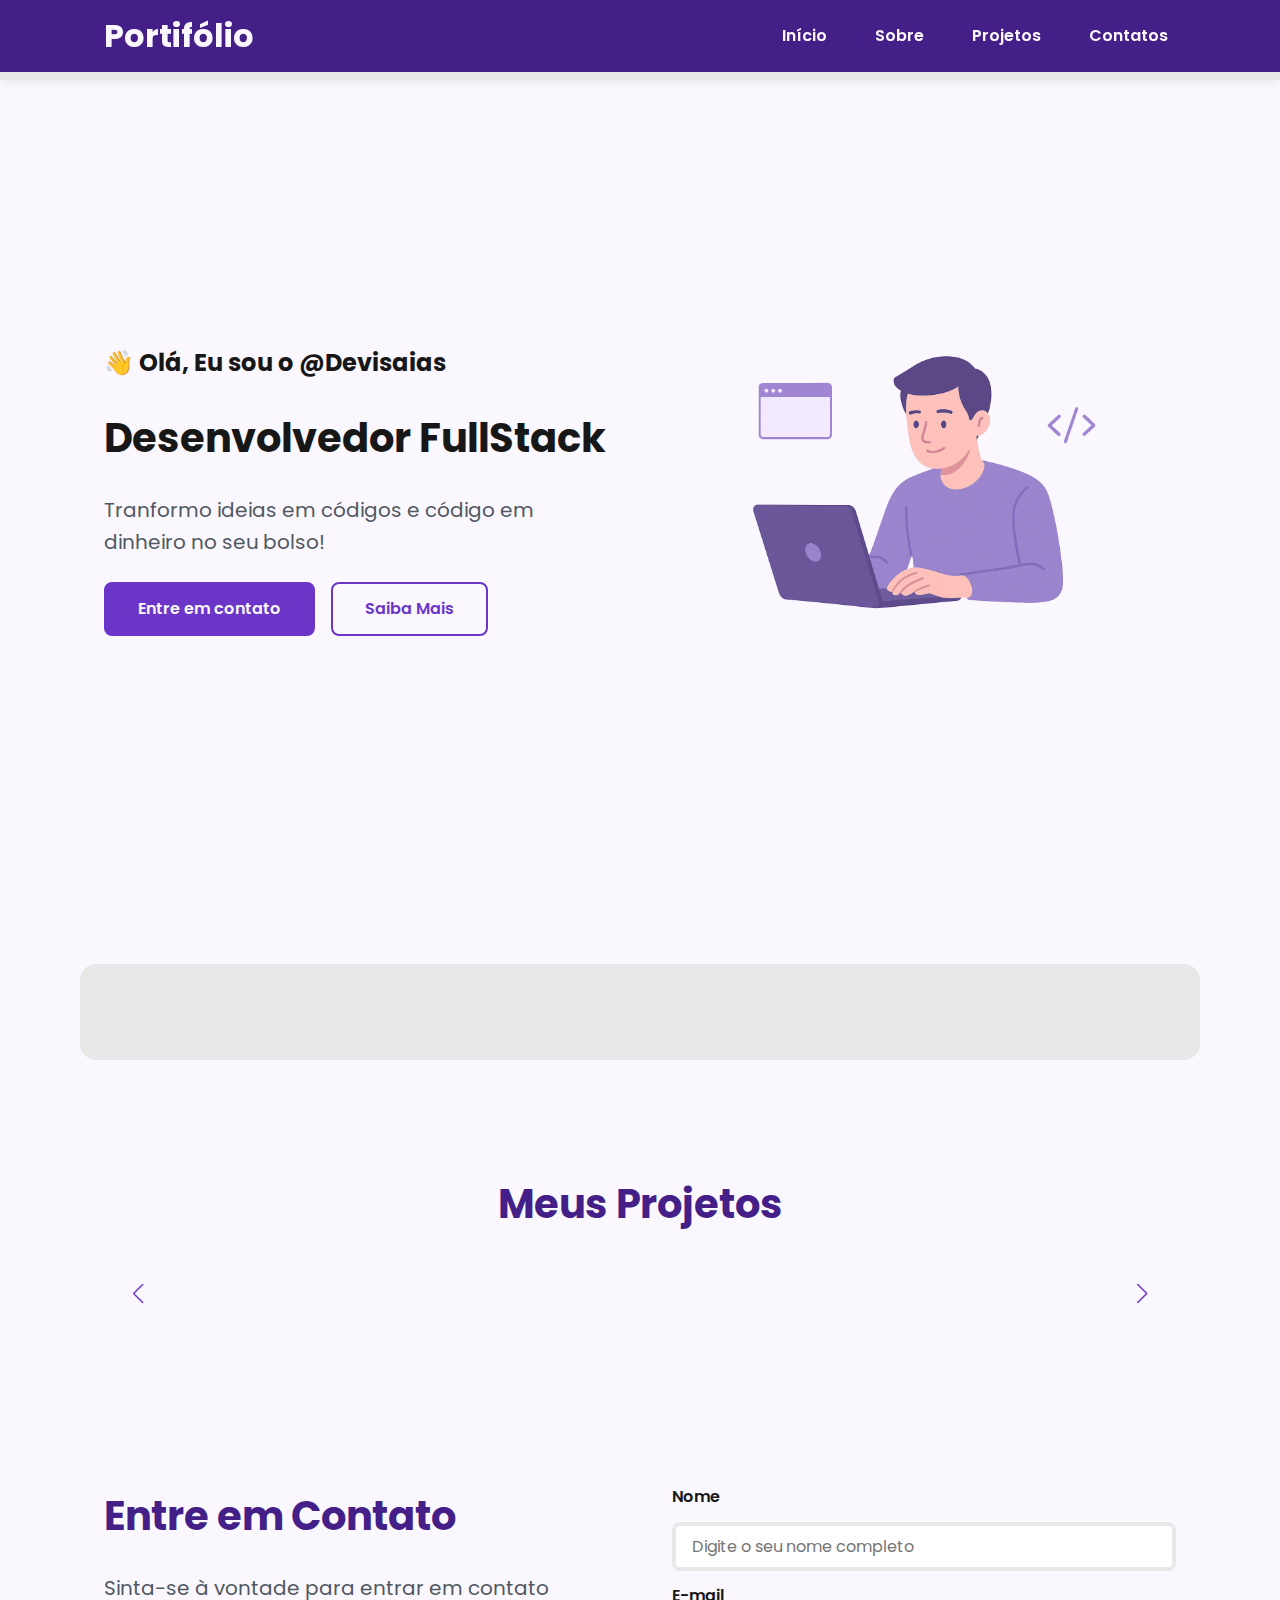
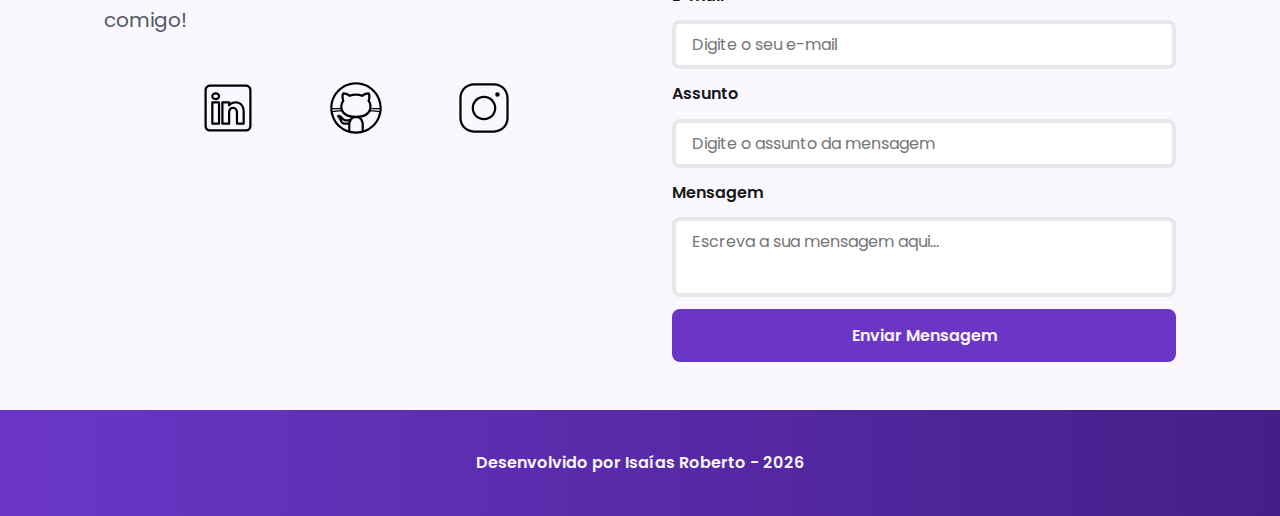
<file: index.html>
<!DOCTYPE html>
<html lang="pt-br">
<head>
    <link rel="preconnect" href="https://fonts.googleapis.com">
    <link rel="preconnect" href="https://fonts.gstatic.com" crossorigin>

    <link href="https://fonts.googleapis.com/css2?family=Poppins&display=swap" rel="stylesheet">
    <meta charset="UTF-8">
	
    <meta name="viewport" content="width=device-width, initial-scale=1.0">
	
    <meta name="author" content="Generation Brasil">
    <meta 
        name="description"
        content="Portfólio da Generation Brasil, 
                desenvolvedor Full Stack especializado em criar experiências 
                digitais incríveis. Conheça meus projetos e entre em contato."
    >
    <meta name="robots" content="index, follow">

    <link rel="icon" type="image/svg+xml" href="./assets/img/favicon.svg">

    <link rel="stylesheet" href="https://cdn.jsdelivr.net/npm/swiper@11/swiper-bundle.min.css">

    <link rel="stylesheet" href="./assets/css/style.css">
    <title>Portfólio Generation Brasil</title>
</head>
<body>

    <!--Cabeçalho -->
    <header>
        <div class="menu-content">

            <a href="index.html" id="titulo">Portifólio</a>

            <nav>
                <ul class="menu-list">
                    <li><a href="#hero">Início</a></li>
                    <li><a href="#about">Sobre</a></li>
                    <li><a href="#projects">Projetos</a></li>
                    <li><a href="#contact">Contatos</a></li>
                </ul>
            </nav>
        </div>
    </header>

    <!-- Principal-->
    <main>
        <section id="hero" class="section-container hero-container">
            <article class="hero-content">
                <span>👋 Olá, Eu sou o @Devisaias</span>
                <h1>Desenvolvedor FullStack</h1>
                <p>Tranformo ideias em códigos e código em dinheiro no seu bolso!</p>

                <div class="buttons-container">
                    <a href="#contact" class="botao">Entre em contato</a>
                    <a href="about" class="botao-outline">Saiba Mais</a>
                </div>
            </article>

            <figure class="hero-image">
                <img src="./assets/img/foto_dev_man.svg" alt="Foto do autor." class="float-animation">
            </figure>

        </section>

        <section id="about" class="section-container about-container">

        </section>

        <section id="projects" class="section-container projects-container">
            <h2>Meus Projetos</h2>

            <div class="swiper projects-swiper">
                <div class="swiper-wrapper">
                    
                </div>

                <div class="swiper-button-next"></div>
                <div class="swiper-button-prev"></div>

                <div class="swiper-pagination"></div>
            </div>
        </section>

        <section id="contact" class="section-container contact-container">

            <article class="contact-info">
                <h2>Entre em Contato</h2>
                <p>Sinta-se à vontade para entrar em contato comigo!</p>

                <div class="social-container">
                    <a href="#" target="_blank" class="social-icon" aria-label="LinkedIn">
                        <img src="./assets/icons/social/linkedin.svg" alt="Link para o LinkedIn">
                    </a>
                    <a href="#" target="_blank" class="social-icon" aria-label="GitHub">
                        <img src="./assets/icons/social/github.svg" alt="Link para o GitHub">
                    </a>
                    <a href="#" target="_blank" class="social-icon" aria-label="Instagram">
                        <img src="./assets/icons/social/instagram.svg" alt="Link para o Instagram">
                    </a>
                </div>
            </article>

            <form id="formulario" action="https://formsubmit.co/seu-email@exemplo.com" method="POST">

                <input type="hidden" name="_next" value="./success.html">
                <input type="hidden" name="_subject" value="Novo contato do portfólio">
                <input type="hidden" name="_captcha" value="false">

                <label for="nome">Nome</label>
                <input id="nome" name="nome" type="text" placeholder="Digite o seu nome completo">
                <span id="erro-nome"></span>

                <label for="email">E-mail</label>
                <input id="email" name="email" type="text" placeholder="Digite o seu e-mail">
                <span id="erro-email"></span>

                <label for="assunto">Assunto</label>
                <input id="assunto" name="assunto" type="text" placeholder="Digite o assunto da mensagem">
                <span id="erro-assunto"></span>

                <label for="mensagem">Mensagem</label>
                <textarea id="mensagem" name="mensagem" placeholder="Escreva a sua mensagem aqui..."></textarea>
                <span id="erro-mensagem"></span>

                <button class="botao" type="submit">Enviar Mensagem</button>
            </form>
        </section>

    </main>

    <!-- Rodapé -->
    <footer>
        Desenvolvido por Isaías Roberto - 2026
    </footer>

    <!-- SWIPER JS -->
    <script src="https://cdn.jsdelivr.net/npm/swiper@11/swiper-bundle.min.js"></script>

    <!-- Script JavaScript-->
    <script src="assets/js/script.js"></script>
    
</body>
</html>
</file>
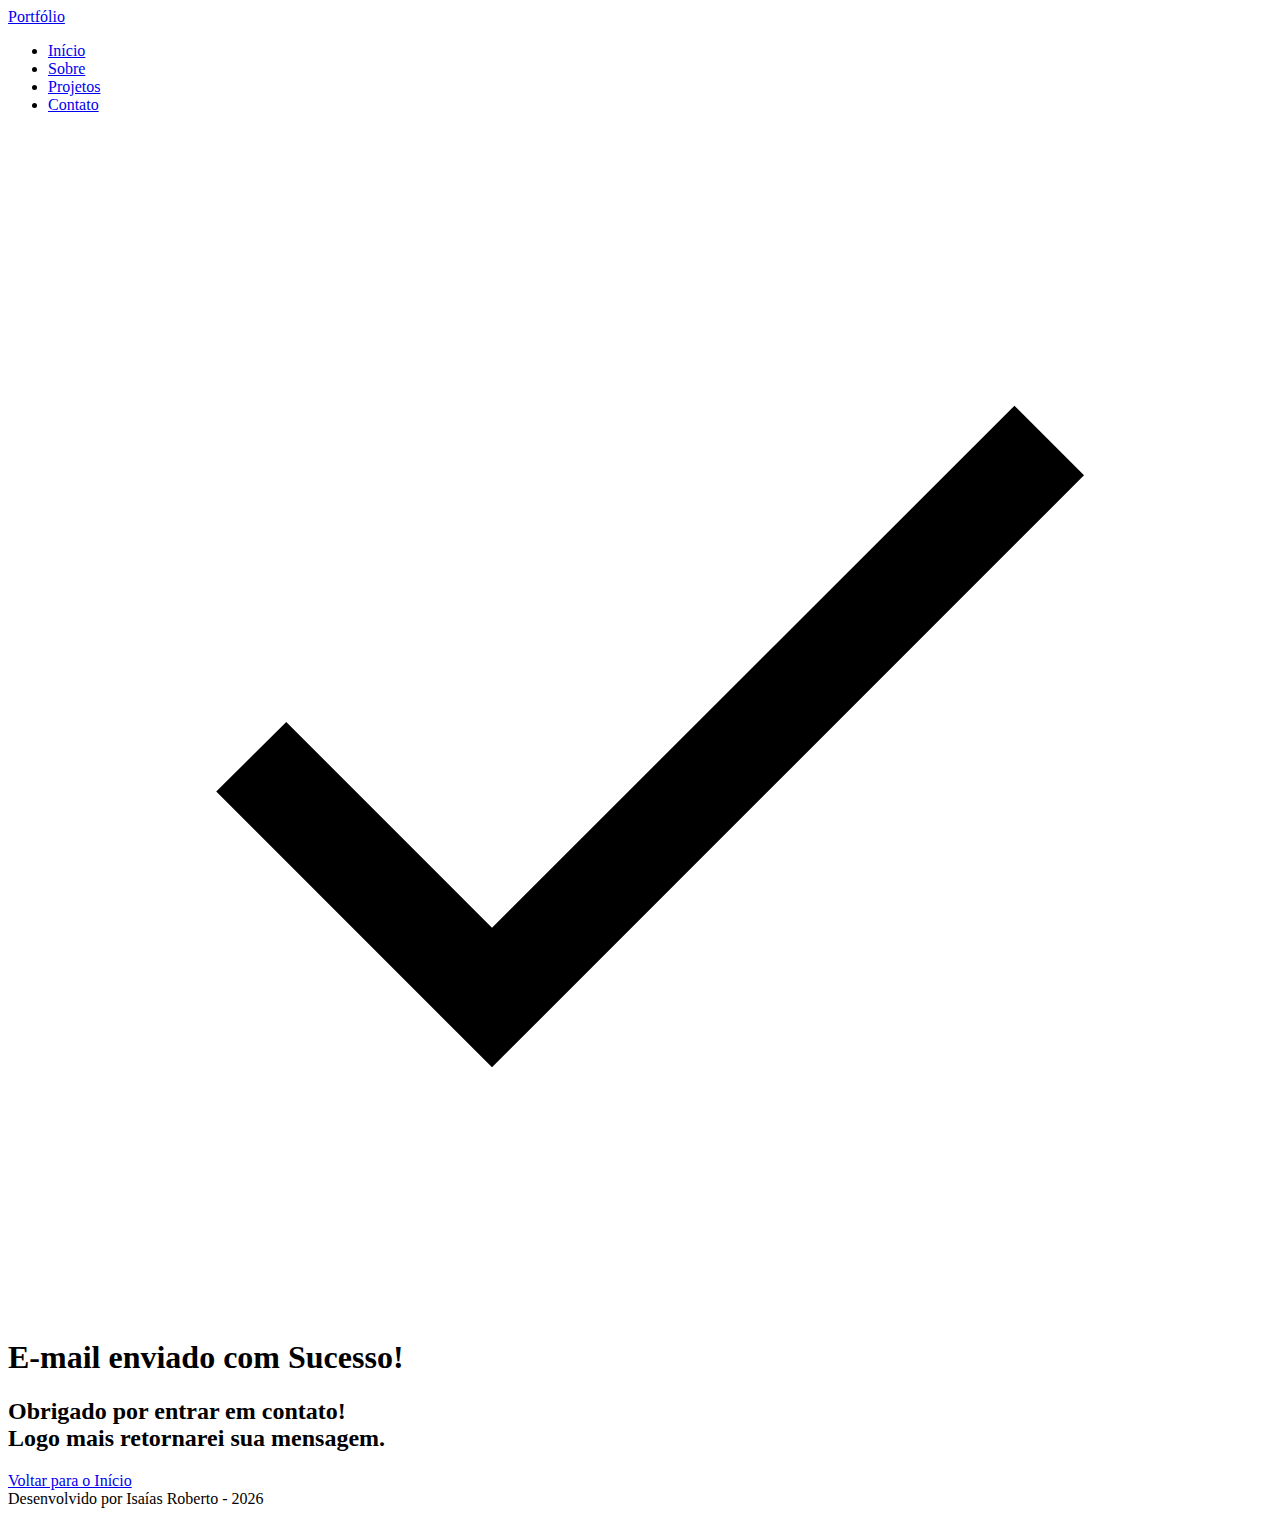
<file: success.html>
<!DOCTYPE html>
<html lang="pt-br">

<head>

    <meta charset="UTF-8">

    <meta name="viewport" content="width=device-width, initial-scale=1.0">

    <meta name="author" content="Generation Brasil">
    <meta name="description"
        content="Portfólio da Generation Brasil, desenvolvedor Full Stack especializado em criar experiências digitais incríveis. Conheça meus projetos e entre em contato.">
    <meta name="robots" content="index, follow">

    <link rel="icon" type="image/svg+xml" href="./assets/img/favicon.svg">

    <title>Portfólio Generation Brasil</title>

</head>

<body>

    <header>
        <div class="menu-content">
            <a href="index.html" id="titulo">Portfólio</a>

            <nav>
                <ul class="menu-list">
                    <li><a href="index.html#hero">Início</a></li>
                    <li><a href="index.html#about">Sobre</a></li>
                    <li><a href="index.html#projects">Projetos</a></li>
                    <li><a href="index.html#contact">Contato</a></li>
                </ul>
            </nav>
        </div>
    </header>

    <main>

        <section class="success-container">
            <article class="success-content">

                <figure class="success-icon">
                    <img src="./assets/img/success.svg" 
                    alt="Ilustração de sucesso" 
                    class="float-animation"
                    >
                </figure>

                <h1>E-mail enviado com Sucesso!</h1>
                <h2>Obrigado por entrar em contato! <br> Logo mais retornarei sua mensagem.</h2>

                <a class="botao" href="index.html">Voltar para o Início</a>

            </article>
        </section>

    </main>

    <!-- Rodapé da Página (footer) -->
    <footer>
        Desenvolvido por Isaías Roberto - 2026
    </footer>

</body>

</html>
</file>
<file: assets/css/style.css>
* {
    margin: 0;
    padding: 0;
    box-sizing: border-box;
    font-family: 'Poppins', sans-serif;
    font-weight: 400;
    text-decoration: none;
    outline: none;
}

:root {
    --purple-50: #f4eaff;
    --purple-100: #e9dcfa;
    --purple-200: #cdb3f0;
    --purple-300: #b186e5;
    --purple-400: #9460db;
    --purple-500: #6b36c8;
    --purple-600: #5b2ca0;
    --purple-700: #4c2177;
    --purple-800: #441f88;
    --purple-900: #2a0e4d;

    --gray-200: #e8e8e8;
    --gray-400: #505861;
    --black: #171717;
    --white: #FAF7FF;

    --error: #e63946;

    --shadow-sm: 0 0.25rem 0.5rem rgba(0, 0, 0, 0.05);
    --shadow-md: 0 0.25rem 0.75rem rgba(107, 54, 200, 0.3);
    --shadow-lg: 0 0.5rem 1.5rem rgba(107, 54, 200, 0.2);

    --spacing-xs: 0.5rem;
    --spacing-sm: 1rem;
    --spacing-md: 1.5rem;
    --spacing-lg: 2rem;
    --spacing-xl: 3rem;
    --spacing-2xl: 4rem;

    --text-sm: 0.75rem;
    --text-base: 1rem;
    --text-lg: 1.25rem;
    --text-xl: 1.5rem;
    --text-2xl: 2rem;
    --text-3xl: 2.5rem;

    --radius-sm: 0.25rem;
    --radius-md: 0.5rem;
    --radius-lg: 1rem;
    --radius-xl: 2rem;
    --radius-full: 50%;

    --transition-default: all 0.3s ease;
}

html {
    scroll-behavior: smooth;
}

body {
    display: flex;
    flex-direction: column;
    min-height: 100vh;
    background-color: var(--white);
    line-height: 1.6;
    color: var(--black);
}

main {
    flex: 1;
}

.section-container {
    max-width: 70rem;
    margin: 0 auto;
    padding: var(--spacing-xl) var(--spacing-md);
    scroll-margin-top: 6rem;
}

.buttons-container {
    display: flex;
    gap: var(--spacing-sm);
}

.botao,
.botao-outline {
    display: inline-block;
    padding: 0.75rem 2rem;
    border: 0.15rem solid transparent;
    border-radius: var(--radius-md);
    font-size: var(--text-base);
    font-weight: 600;
    text-align: center;
    cursor: pointer;
    transition: var(--transition-default);
}

.botao {
    border-color: var(--purple-500);
    background-color: var(--purple-500);
    color: var(--white);
}

.botao:hover {
    border-color: var(--purple-800);
    background-color: var(--purple-800);
    box-shadow: var(--shadow-md);
    transform: translateY(-0.25rem);
}

.botao-outline {
    border-color: var(--purple-500);
    background-color: transparent;
    color: var(--purple-500);
}

.botao-outline:hover {
    border-color: var(--purple-500);
    background-color: var(--purple-500);
    color: var(--white);
    transform: translateY(-0.25rem);
}

.botao.botao-sm,
.botao-outline.botao-sm {
    min-width: 6rem;
    padding: 0.25rem var(--spacing-sm);
    border-width: 0.125rem;
    border-radius: 0.25rem;
    font-size: var(--text-sm);
}

header {
    position: sticky;
    top: 0;
    z-index: 1000;
    width: 100%;
    height: 5rem;
    border-bottom: var(--spacing-xs) solid var(--gray-200);
    background-color: var(--purple-800);
    box-shadow: var(--shadow-sm);
}

header a {
    font-weight: 600;
    color: var(--white);
    transition: color 0.3s ease;
}

header a:hover {
    color: var(--purple-100);
}

#titulo {
    font-size: var(--text-2xl);
    font-weight: 700;
}

.menu-content {
    display: flex;
    justify-content: space-between;
    align-items: center;
    max-width: 70rem;
    height: 100%;
    margin: 0 auto;
    padding: 0 var(--spacing-md);
}

.menu-list {
    display: flex;
    gap: var(--spacing-lg);
    list-style: none;
}

.menu-list a {
    padding: var(--spacing-xs);
}

.hero-container {
    display: flex;
    align-items: center;
    gap: var(--spacing-2xl);
    min-height: calc(100vh - 5rem);
}

.hero-content {
    display: flex;
    flex: 1;
    flex-direction: column;
    gap: var(--spacing-md);
}

.hero-content span {
    font-size: var(--text-xl);
    font-weight: 700;
}

.hero-content h1 {
    font-size: var(--text-3xl);
    font-weight: 700;
}

.hero-content p,
.about-content p,
.contact-info p {
    font-size: var(--text-lg);
    color: var(--gray-400);
}

.hero-image {
    display: flex;
    flex: 1;
    justify-content: center;
}

.hero-image img {
    width: 100%;
    max-width: 100%;
    border-radius: var(--radius-xl);
}

@keyframes float {
    0%,
    100% {
        transform: translateY(0);
    }

    50% {
        transform: translateY(-1.25rem);
    }
}

.float-animation {
    animation: float 3s ease-in-out infinite;
}

.about-container {
    display: flex;
    align-items: center;
    gap: var(--spacing-2xl);
    margin: var(--spacing-2xl) auto;
    border-radius: var(--radius-lg);
    background-color: var(--gray-200);
}

.about-image {
    flex: 0 0 17.5rem;
}

.about-image img {
    width: 100%;
    border: 0.35rem solid var(--purple-500);
    border-radius: var(--radius-full);
    box-shadow: var(--shadow-lg);
}

.about-content h2,
.projects-container h2,
.contact-info h2 {
    margin-bottom: var(--spacing-md);
    font-size: var(--text-3xl);
    font-weight: 700;
    color: var(--purple-800);
}

.about-content p {
    margin-bottom: var(--spacing-sm);
    text-align: justify;
}

.about-buttons-data {
    display: flex;
    justify-content: space-between;
    align-items: center;
    gap: var(--spacing-lg);
    margin-top: var(--spacing-lg);
}

.about-buttons-data .botao {
    margin-right: auto;
}

.data-container {
    display: flex;
    gap: var(--spacing-lg);
    margin-top: 0;
}

.data-item {
    display: flex;
    flex-direction: column;
    align-items: center;
}

.data-number {
    font-size: var(--text-xl);
    font-weight: 700;
    text-align: center;
    color: var(--purple-500);
}

.data-label {
    font-size: var(--text-base);
    text-align: center;
    color: var(--gray-400);
}

.projects-container {
    scroll-margin-top: 3rem;
    margin: var(--spacing-2xl) auto;
    text-align: center;
}

.projects-swiper {
    position: relative;
    width: 100%;
    padding: var(--spacing-sm) var(--spacing-xl) var(--spacing-xl);
    overflow: hidden;
}

.project-card {
    display: flex;
    flex-direction: column;
    width: 100%;
    height: 100%;
    border: 0.15rem solid var(--gray-200);
    border-radius: var(--radius-lg);
    background-color: var(--white);
    box-shadow: var(--shadow-sm);
    overflow: hidden;
    transition: var(--transition-default);
}

.project-card:hover {
    box-shadow: var(--shadow-lg);
}

.project-image {
    display: flex;
    align-items: center;
    justify-content: center;
    width: 100%;
    height: 10rem;
    background: linear-gradient(135deg, var(--purple-50) 0%, var(--purple-100) 100%);
}

.project-image img {
    width: 75%;
    height: 75%;
    max-width: 7rem;
    max-height: 7rem;
    object-fit: contain;
    transition: transform 0.3s ease;
}

.project-content {
    display: flex;
    flex: 1;
    flex-direction: column;
    padding: var(--spacing-md);
    text-align: left;
}

.project-content h3 {
    margin-bottom: 0.75rem;
    font-size: var(--text-lg);
    font-weight: 700;
}

.project-tags {
    display: flex;
    flex-wrap: wrap;
    gap: var(--spacing-xs);
}

.tag {
    padding: 0.375rem 0.75rem;
    border-radius: var(--radius-sm);
    background-color: var(--purple-100);
    font-size: var(--text-sm);
    font-weight: 600;
    color: var(--purple-800);
}

.project-buttons {
    display: flex;
    justify-content: center;
    align-items: center;
    gap: 0.75rem;
    margin-top: auto; 
    padding-top: var(--spacing-sm); 
}

.swiper-wrapper {
  align-items: stretch;
}

.swiper-slide {
  display: flex;
  height: auto;
}

.swiper-button-next,
.swiper-button-prev {
  width: 3rem;
  height: 3rem;
}

.swiper-button-next:after,
.swiper-button-prev:after {
  font-size: var(--text-lg);
  color: var(--purple-500);
}

.swiper-button-next:hover:after,
.swiper-button-prev:hover:after {
  color: var(--purple-800);
}

.swiper-pagination-bullet {
  width: 0.75rem;
  height: 0.75rem;
  background-color: var(--gray-200);
  opacity: 1;
}

.swiper-pagination-bullet-active {
  width: var(--spacing-lg);
  border-radius: var(--radius-sm);
  background-color: var(--purple-500);
}

.contact-container {
  display: grid;
  grid-template-columns: 1fr 1fr;
  gap: var(--spacing-2xl);
}

.contact-info h2 {
  margin-bottom: var(--spacing-md);
}

.contact-info p {
  margin-bottom: var(--spacing-lg);
}

.social-container{
    display: flex;
    justify-content: center;
    gap: var(--spacing-xl);
}

.social-icon {
  width: 5rem;
  height: 5rem;
  padding: 0.75rem;
  border-radius: var(--radius-md);
  transition: var(--transition-default);
}

.social-icon img {
  width: 100%;
  filter: brightness(0) saturate(100%);
  transition: filter 0.3s ease;
}

.social-icon:hover img {
  filter: brightness(0)
          saturate(100%)
          invert(42%)
          sepia(93%)
          saturate(1352%)
          hue-rotate(243deg)
          brightness(79%)
          contrast(91%);
}

form{
    display: flex;
    flex-direction: column;
    gap: 0.75rem;
}

form label{
    font-size: var(--text-base);
    font-weight: 600;
}

form input,
form textarea {
  width: 100%;
  padding: 0.5rem var(--spacing-sm);
  border: 0.25rem solid var(--gray-200);
  border-radius: var(--radius-md);
  font-family: inherit;
  font-size: var(--text-base);
  transition: border-color 0.3s ease;
}

form input:focus,
form textarea:focus {
  border-color: var(--purple-500);
  outline: none;
}

form textarea {
  min-height: 5rem;
  resize: none;
}

form span {
  margin-top: -0.75rem;
  font-size: var(--text-sm);
  color: var(--error);
}

footer {
  padding: 2.5rem;
  background: linear-gradient(to right, var(--purple-500), var(--purple-800));
  font-weight: 600;
  text-align: center;
  color: var(--white);
}

.success-container {
  display: flex;
  flex-direction: column;
  justify-content: center;
  align-items: center;
  width: 100%;
  min-height: calc(100vh - 12.5rem);
  padding: var(--spacing-xl) var(--spacing-md);
}

footer {
  padding: 2.5rem;
  background: linear-gradient(to right, var(--purple-500), var(--purple-800));
  font-weight: 600;
  text-align: center;
  color: var(--white);
}

.success-content {
  display: flex;
  flex-direction: column;
  align-items: center;
  gap: var(--spacing-md);
  max-width: 37.5rem;
  text-align: center;
}

.success-content h1 {
  font-size: var(--text-3xl);
  font-weight: 700;
  color: var(--purple-800);
}

.success-content h2 {
  font-size: var(--text-lg);
  color: var(--gray-400);
}

footer {
  padding: 2.5rem;
  background: linear-gradient(to right, var(--purple-500), var(--purple-800));
  font-weight: 600;
  text-align: center;
  color: var(--white);
}

.success-icon {
  display: flex;
  align-items: center;
  justify-content: center;
  width: 7.5rem;
  height: 7.5rem;
  border-radius: var(--radius-full);
  background-color: var(--purple-100);
}

.success-icon img {
  width: 6rem;
  height: 6rem;
  filter: brightness(0) saturate(100%) invert(11%) sepia(69%) 
          saturate(3759%) hue-rotate(256deg) brightness(101%) contrast(96%);
}

@media screen and (max-width: 1024px) {

  .section-container {
        padding: var(--spacing-lg) var(--spacing-md);
    }

    .section-container h1 {
        font-size: var(--text-3xl);
    }

    .section-container h2 {
        font-size: var(--text-2xl);
    }

    .section-container p  {
        font-size: var(--text-base);
    }

    .section-container span {
        font-size: var(--text-lg);
    }

    .success-content h1 {
        font-size: var(--text-3xl);
    }

    .success-content h2 {
        font-size: var(--text-xl);
    }

    @media (max-width: 768px) {
        .menu-list {
            display: none;
        }
    }

    .hero-container {
        flex-direction: column-reverse;
        gap: var(--spacing-lg);
        min-height: 60vh;
        text-align: center;
    }

    .hero-content,
    .hero-image {
        width: 90%;
    }

    .hero-image img {
        object-fit: cover;
    }

    .buttons-container {
        justify-content: center;
        width: 100%;
    }

    .hero-container .botao,
    .hero-container .botao-outline {
        padding: 0.75rem 1.5rem;
        font-size: 0.95rem;
        white-space: nowrap;
    }

    .about-container {
        flex-direction: column;
        gap: var(--spacing-md);
        margin: var(--spacing-lg);
        padding: var(--spacing-lg);
    }

    .about-image {
        flex: 0 0 auto;
        width: 100%;
        display: flex;
        justify-content: center;
    }

    .about-image img {
        max-width: 16rem;
        width: 100%;
    }

    .about-content {
        width: 100%;
    }

    .about-buttons-data {
        flex-direction: column;
        gap: var(--spacing-md);
        align-items: stretch;
    }

    .about-buttons-data .botao {
        margin-right: 0;
    }

    .data-container {
        justify-content: center;
        width: 100%;
    }

    .projects-container {
        margin: var(--spacing-lg) auto 0;
    }

    .projects-swiper {
        margin: 0;
        padding: var(--spacing-sm) var(--spacing-lg) 2.5rem;
    }

    .project-card {
        width: 100%;
        height: 30rem;
        min-height: 30rem;
        max-height: 30rem;
        max-width: 100%;
    }

    .project-content {
        display: flex;
        flex-direction: column;
        justify-content: space-between;
        height: 100%;
    }

    .project-content p {
        flex: 1;
        overflow: hidden;
    }

    .project-tags {
        min-height: 2.5rem;
        align-items: flex-start;
    }

    .swiper-wrapper {
        align-items: stretch;
    }

    .swiper-slide {
        display: flex;
        justify-content: center;
        align-items: stretch;
        height: auto;
    }

    .swiper-button-next,
    .swiper-button-prev {
        display: none;
    }

    .contact-container {
        grid-template-columns: 1fr;
        gap: var(--spacing-lg);
        width: 90%;
        margin: 0 auto;
    }

    .success-container {
        padding: var(--spacing-xl) var(--spacing-md);
        min-height: calc(100vh - 10rem);
    }

    .success-content {
        gap: var(--spacing-lg);
        max-width: 35rem;
    }

    .success-icon {
        width: 6rem;
        height: 6rem;
    }

    .success-icon img {
        width: 5rem;
        height: 5rem;
    }
}

@media (max-width: 768px) {
  .contact-container {
    grid-template-columns: 1fr;
  }
}

@media screen and (max-width: 480px) {

    .section-container {
        padding: var(--spacing-md) var(--spacing-sm);
    }

    .section-container h1 {
        font-size: var(--text-xl);
    }

    .section-container h2 {
        font-size: var(--text-xl);
    }

    .section-container p {
        font-size: var(--text-base);
    }

    .section-container span {
        font-size: var(--text-lg);
    }

    .success-content h1 {
        font-size: var(--text-xl);
    }

    .success-content h2 {
        font-size: var(--text-base);
    }

    #titulo {
        font-size: var(--text-xl);
    }

    .menu-list {
        display: none;
    }

    .hero-container {
        gap: var(--spacing-sm);
    }

    .hero-content {
        gap: var(--spacing-xs);
        width: 100%;
    }

    .buttons-container {
        flex-direction: column;
        gap: 0.75rem;
        width: 100%;
    }

    .buttons-container .botao,
    .buttons-container .botao-outline {
        width: 100%;
    }

    .hero-container .botao,
    .hero-container .botao-outline {
        padding: 0.75rem 1rem;
        font-size: 0.95rem;
        white-space: nowrap;
    }

    .hero-image {
        width: 100%;
    }

    .hero-image img {
        max-width: 20rem;
    }

    .about-container {
        margin: var(--spacing-lg) 0.5rem;
        padding: var(--spacing-md);
    }

    .about-image img {
        max-width: 14rem;
    }

    .about-buttons-data .botao,
    .about-buttons-data .botao-outline {
        width: 100%;
        padding: 0.75rem var(--spacing-lg);
        font-size: var(--text-base);
        text-align: center;
    }

    .data-number {
        font-size: var(--text-lg);
    }

    .data-label {
        font-size: var(--text-sm);
    }

    .projects-container {
        margin: var(--spacing-lg) auto 0;
    }

    .projects-swiper {
        position: relative;
        margin: 0;
        padding: var(--spacing-sm) 0 2rem 0;
        overflow: visible;
    }

    .project-card {
        width: 100%;
        height: 20rem;
        max-width: 20rem;
    }

    .project-image {
        height: 10rem;
    }

    .project-content {
        padding: var(--spacing-md);
    }

    .project-content h3 {
        font-size: 1.25rem;
    }

    .project-content p {
        font-size: 0.95rem;
    }

    .contact-container {
        width: 100%;
    }

    .contact-info p {
        margin-bottom: var(--spacing-md);
    }

    .social-container {
        flex-wrap: wrap;
        gap: var(--spacing-lg);
        margin-bottom: var(--spacing-xs);
    }

    .social-icon {
        width: 4rem;
        height: 4rem;
    }

    form {
        gap: var(--spacing-sm);
    }

    form label {
        font-size: 0.95rem;
    }

    form input,
    form textarea {
        padding: 0.75rem;
        font-size: var(--text-base);
    }

    form button {
        padding: 0.75rem var(--spacing-md);
        font-size: var(--text-base);
    }

    footer {
        padding: var(--spacing-md) var(--spacing-sm);
        font-size: var(--text-sm);
    }
    
    .success-container {
        padding: var(--spacing-lg) var(--spacing-sm);
        min-height: calc(100vh - 8rem);
    }

    .success-content {
        gap: var(--spacing-md);
        max-width: 100%;
        padding: 0 var(--spacing-sm);
    }

    .success-icon {
        width: 5rem;
        height: 5rem;
    }

    .success-icon img {
        width: 4rem;
        height: 4rem;
    }

    .success-content .botao {
        width: 100%;
        max-width: 20rem;
        padding: 0.75rem var(--spacing-lg);
    }

}
</file>
